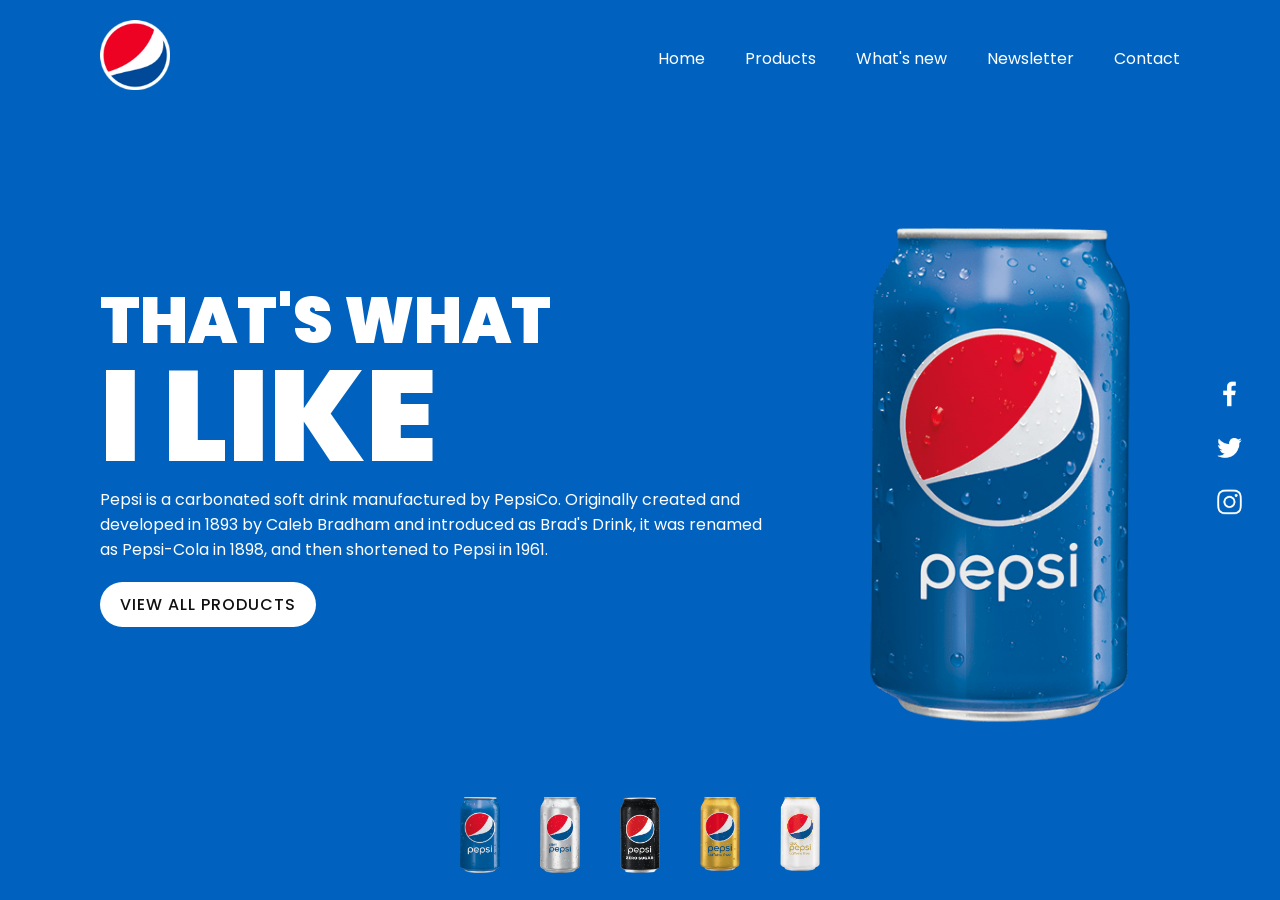
<file: index.html>
<!DOCTYPE html>
<html lang="en">
  <head>
    <meta charset="UTF-8" />
    <meta name="viewport" content="width=device-width, initial-scale=1.0" />
    <title>Pepsi website Landing page</title>
    <link rel="icon" type="image" href="images/logo.png" />
    <!-- adding css styles  -->
    <link rel="stylesheet" href="css/styles.css" />
  </head>
  <body>
    <section class="sec">
      <header>
        <a href="#"><img src="images/logo.png" class="logo" /></a>
        <div class="toggle" onclick="toggleMenu();"></div>
        <ul class="navigation">
          <li><a href="#">Home</a></li>
          <li><a href="#">Products</a></li>
          <li><a href="#">What's new</a></li>
          <li><a href="#">Newsletter</a></li>
          <li><a href="#">Contact</a></li>
        </ul>
      </header>

      <div class="content">
        <div class="textBox">
          <h2>That's What<br /><span>I like</span></h2>
          <p>
            Pepsi is a carbonated soft drink manufactured by PepsiCo. Originally
            created and developed in 1893 by Caleb Bradham and introduced as
            Brad's Drink, it was renamed as Pepsi-Cola in 1898, and then
            shortened to Pepsi in 1961.
          </p>
          <a href="#">View All Products</a>
        </div>

        <div class="imgBox">
          <img src="images/pepsi001.png" class="pepsi" />
        </div>
      </div>

      <ul class="thumb">
        <li>
          <img
            src="images/pepsi001.png"
            onclick="imgSlider('images/pepsi001.png');changeBackgroundColor('#0062be')"
          />
        </li>
        <li>
          <img
            src="images/pepsi002.png"
            onclick="imgSlider('images/pepsi002.png');changeBackgroundColor('#e60c2c')"
          />
        </li>
        <li>
          <img
            src="images/pepsi003.png"
            onclick="imgSlider('images/pepsi003.png');changeBackgroundColor('#1e1e1e')"
          />
        </li>
        <li>
          <img
            src="images/pepsi004.png"
            onclick="imgSlider('images/pepsi004.png');changeBackgroundColor('#b38600')"
          />
        </li>
        <li>
          <img
            src="images/pepsi005.png"
            onclick="imgSlider('images/pepsi005.png');changeBackgroundColor('#bfbfbf')"
          />
        </li>
      </ul>

      <ul class="social-link">
        <li>
          <a href="#"><img src="images/facebook.png" /></a>
        </li>
        <li>
          <a href="#"><img src="images/twitter.png" /></a>
        </li>
        <li>
          <a href="#"><img src="images/instagram.png" /></a>
        </li>
      </ul>
    </section>
  </body>
  <!-- Javascript  -->
  <script src="js/script.js"></script>
</html>
</file>
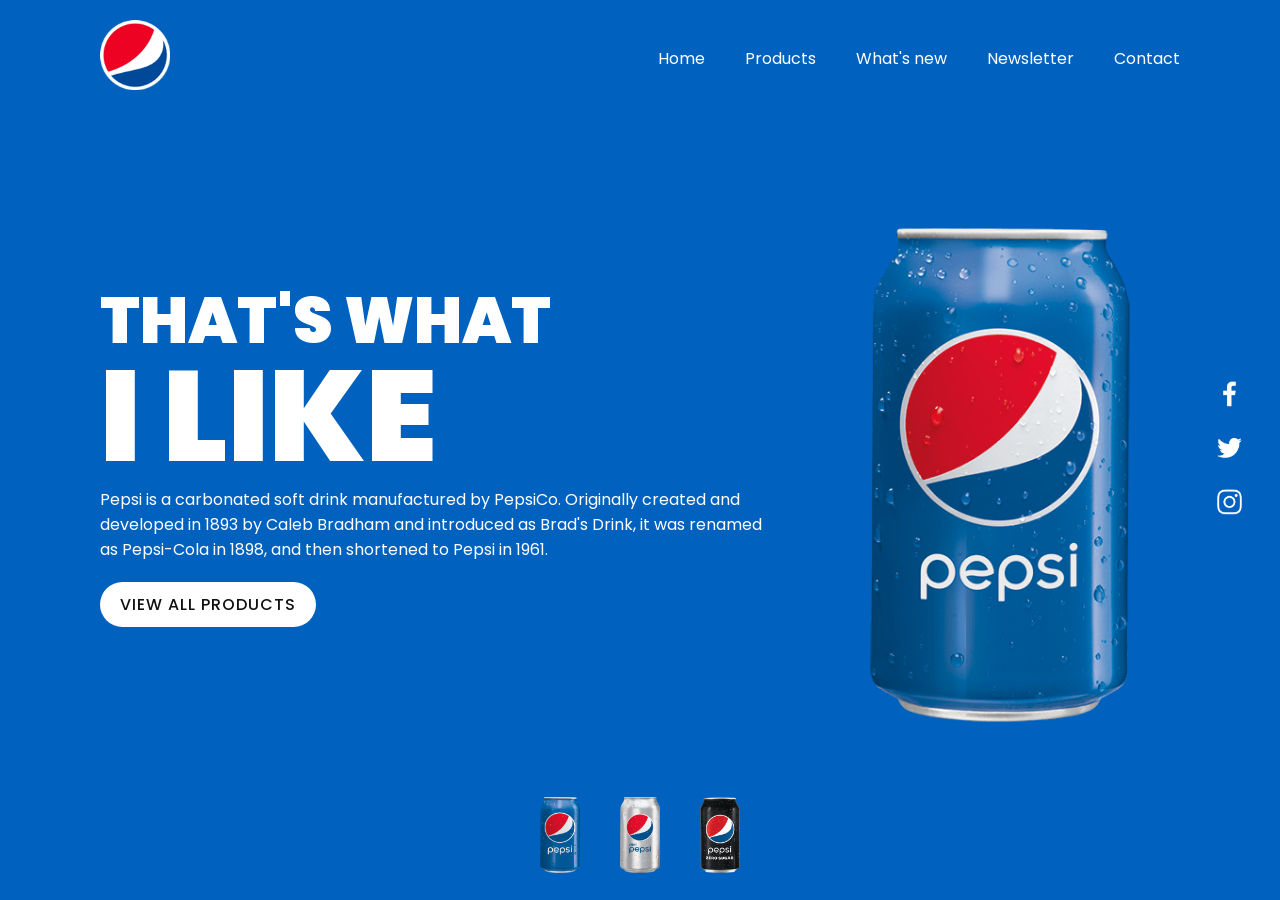
<file: indext.html>
<!DOCTYPE html>
<html lang="en">
  <head>
    <meta charset="UTF-8" />
    <meta name="viewport" content="width=device-width, initial-scale=1.0" />
    <title>Pepsi website Landing page</title>
    <link rel="icon" type="image" href="images/logo.png" />
    <!-- adding css styles  -->
    <link rel="stylesheet" href="css/styles.css" />
  </head>
  <body>
    <section class="sec">
      <header>
        <a href="#"><img src="images/logo.png" class="logo" /></a>
        <ul>
          <li><a href="#">Home</a></li>
          <li><a href="#">Products</a></li>
          <li><a href="#">What's new</a></li>
          <li><a href="#">Newsletter</a></li>
          <li><a href="#">Contact</a></li>
        </ul>
      </header>

      <div class="content">
        <div class="textBox">
          <h2>That's What<br /><span>I like</span></h2>
          <p>
            Pepsi is a carbonated soft drink manufactured by PepsiCo. Originally
            created and developed in 1893 by Caleb Bradham and introduced as
            Brad's Drink, it was renamed as Pepsi-Cola in 1898, and then
            shortened to Pepsi in 1961.
          </p>
          <a href="#">View All Products</a>
        </div>

        <div class="imgBox">
          <img src="images/pepsi001.png" class="pepsi" />
        </div>
      </div>

      <ul class="thumb">
        <li>
          <img
            src="images/pepsi001.png"
            onclick="imgSlider('images/pepsi001.png');changeBackgroundColor('#0062be')"
          />
        </li>
        <li>
          <img
            src="images/pepsi002.png"
            onclick="imgSlider('images/pepsi002.png');changeBackgroundColor('#e60c2c')"
          />
        </li>
        <li>
          <img
            src="images/pepsi003.png"
            onclick="imgSlider('images/pepsi003.png');changeBackgroundColor('#1e1e1e')"
          />
        </li>
      </ul>

      <ul class="social-link">
        <li>
          <a href="#"><img src="images/facebook.png" /></a>
        </li>
        <li>
          <a href="#"><img src="images/twitter.png" /></a>
        </li>
        <li>
          <a href="#"><img src="images/instagram.png" /></a>
        </li>
      </ul>
    </section>
  </body>
  <!-- Javascript  -->
  <script src="js/script.js"></script>
</html>
</file>
<file: css/styles.css>
@import url("https://fonts.googleapis.com/css?family=Poppins:200,300,400,500,600,700,800,900&display=swap");

* {
  box-sizing: border-box;
  font-family: "Poppins", sans-serif;
  padding: 0;
  margin: 0;
}
/* Header section style  */
section {
  position: relative;
  width: 100%;
  min-height: 100vh;
  padding: 100px;
  display: flex;
  justify-content: space-between;
  align-items: center;
  background: #0062be;
  transition: 0.5s;
}

header {
  position: absolute;
  top: 0;
  left: 0;
  width: 100%;
  padding: 20px 100px;
  display: flex;
  justify-content: space-between;
  align-items: center;
}

header .logo {
  position: relative;
  max-width: 80px;
}
header ul {
  position: relative;
  display: flex;
}

header ul li {
  list-style: none;
}

header ul li a {
  display: inline-block;
  color: #fff;
  font-weight: 400;
  margin-left: 40px;
  text-decoration: none;
}

header ul li a:hover {
  border-bottom: 1.5px solid #fff;
}

/* Hero Section Style  */
.content {
  position: relative;
  width: 100%;
  display: flex;
  justify-content: space-between;
  align-items: center;
}

.content .textBox {
  position: relative;
  max-width: 700px;
}

.content .textBox h2 {
  color: #fff;
  font-size: 4em;
  line-height: 1.5em;
  font-weight: 900;
  text-transform: uppercase;
}

.content .textBox h2 span {
  font-size: 2em;
}

.content .textBox p {
  color: #fff;
  margin-right: 30px;
}

.content .textBox a {
  display: inline-block;
  margin-top: 20px;
  padding: 10px 20px;
  background: #fff;
  color: #111;
  border-radius: 40px;
  font-weight: 500;
  letter-spacing: 1px;
  text-decoration: none;
  text-transform: uppercase;
}

.content .textBox a:hover {
  transform: scale(1.01);
}

.content .imgBox {
  width: 600px;
  display: flex;
  padding-right: 50px;
  margin-top: 50px;
  justify-content: flex-end;
}

.content .imgBox img {
  max-width: 260px;
}

.thumb {
  position: absolute;
  left: 50%;
  bottom: 20px;
  transform: translateX(-50%);
  display: flex;
}

.thumb li {
  list-style: none;
  display: inline-block;
  margin: 0 20px;
  cursor: pointer;
  transition: 0.5s;
}

.thumb li:hover {
  transform: translateY(-15px);
}

.thumb li img {
  max-width: 40px;
}

/* Social ink style  */
.social-link {
  position: absolute;
  top: 50%;
  right: 30px;
  transform: translateY(-50%);
  display: flex;
  justify-content: center;
  align-items: center;
  flex-direction: column;
}

.social-link li {
  list-style: none;
}

.social-link li a {
  display: inline-block;
  filter: invert(1);
  margin: 5px 0;
  transform: scale(0.6);
}

.social-link li a:hover {
  transform: scale(0.7);
}

@media (max-width: 1075px) {
  section {
    padding-bottom: 140px;
  }
}

@media (max-width: 993px) {
  section {
    padding: 40px;
    padding-bottom: 140px;
  }

  header {
    padding: 20px 40px;
  }

  header .logo {
    max-width: 60px;
  }

  header ul {
    position: fixed;
    top: 0;
    left: 0;
    width: 100%;
    height: 100%;
    background: #fff;
    z-index: 1;
    flex-direction: column;
    align-items: center;
    justify-content: center;
    transform: 0.2s;
    visibility: hidden;
    opacity: 0;
  }

  header ul.active {
    visibility: visible;
    opacity: 1;
  }

  header ul li a {
    display: inline-block;
    color: #111;
    font-weight: 400;
    margin-left: 0;
    text-decoration: none;
    font-size: 1.5em;
    margin: 10px 0;
  }

  header ul li a:hover {
    border-bottom: 1px solid #111;
  }

  .toggle {
    position: relative;
    width: 40px;
    height: 40px;
    cursor: pointer;
    background: url(../images/menu.png);
    background-size: 30px;
    background-position: center;
    background-repeat: no-repeat;
    z-index: 2;
  }

  .toggle.active {
    background: url(../images/close.png);
    background-size: 25px;
    background-position: center;
    background-repeat: no-repeat;
    z-index: 2;
    filter: invert(1);
  }

  .content {
    flex-direction: column;
    margin-top: 80px;
  }

  .content .textBox {
    position: relative;
    max-width: 100%;
    padding-right: 20px;
  }

  .content .textBox h2 {
    font-size: 3em;
  }

  .content .textBox a {
    font-size: 14px;
    padding: 8px 15px;
  }

  .content .imgBox {
    width: 100%;
    display: flex;
    padding-right: 0;
    margin-top: 50px;
    justify-content: center;
  }

  .content .imgBox img {
    max-width: 150px;
  }

  .thumb li img {
    max-width: 25px;
  }

  .social-link {
    position: absolute;
    top: 50%;
    right: 0;
    width: 50px;
    background: rgba(0, 0, 0, 0.2);
    transform: translateY(-50%);
    display: flex;
    justify-content: center;
    align-items: center;
    }
}
</file>
